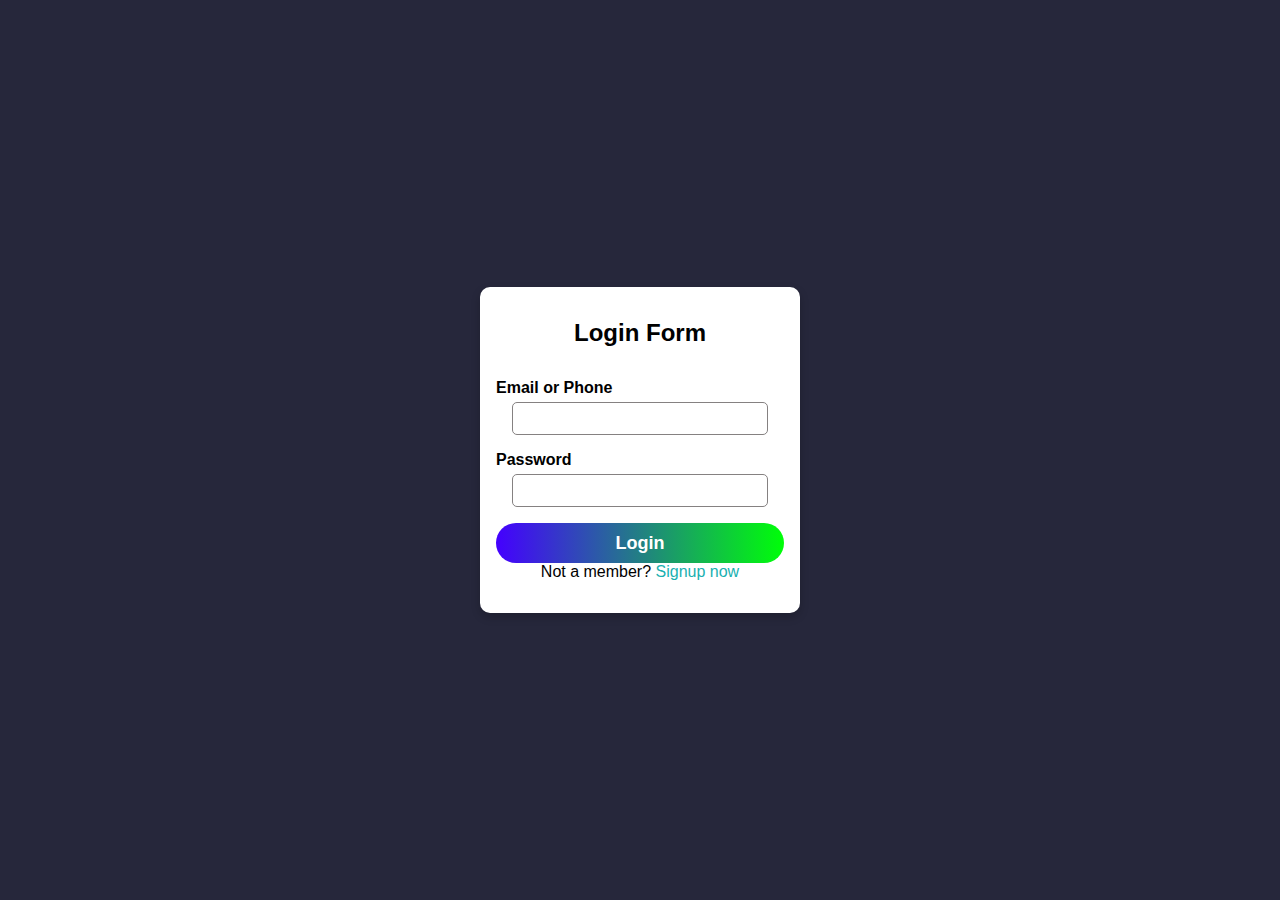
<file: index.html>
<!DOCTYPE html>
<html lang="en">

<head>
    <meta charset="UTF-8">
    <meta http-equiv="X-UA-Compatible" content="IE=edge">
    <meta name="viewport" content="width=device-width, initial-scale=1.0">
    <title>Login Form</title>
    <link rel="stylesheet" href="styles.css">
</head>

<body>

    <section class="container">
        <h2>Login Form</h2>
        <form action="" class="form">
            <label for="userId"><span>Email or Phone</span></label>
            <input type="text" name="username" id="userId" required>

            <label for="password"><span>Password</span></label>
            <input type="password" name="password" id="password" required>

            <!-- Error message -->
            <p id="error-message" class="error-message"></p>

            <button type="submit">Login</button>
        </form>

        <p class="newUser">
            Not a member? <span>Signup now</span>
        </p>
    </section>

    <script src="script.js"></script>

</body>
</html>
</file>
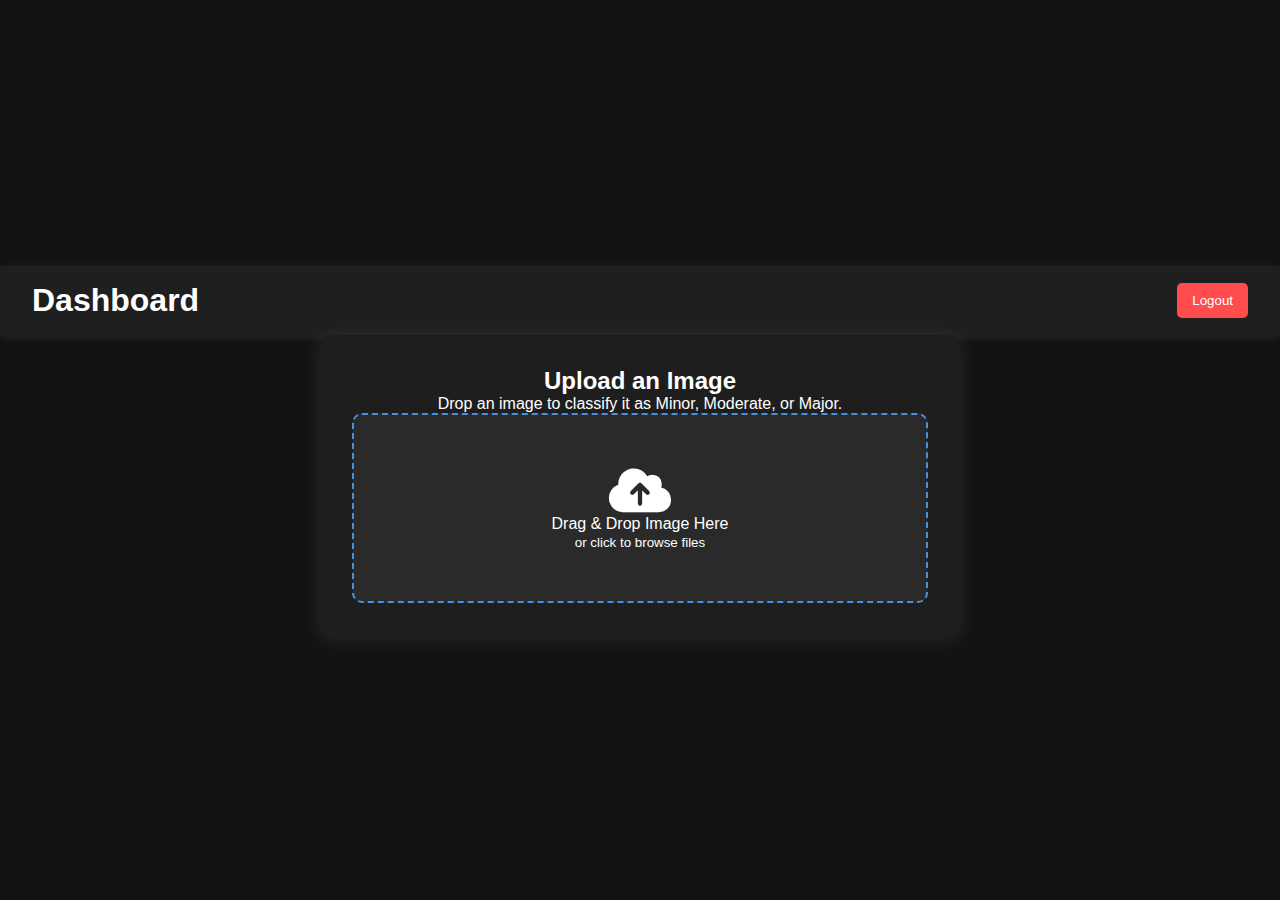
<file: dashboard.html>
<!DOCTYPE html>
<html lang="en">
<head>
    <meta charset="UTF-8">
    <meta name="viewport" content="width=device-width, initial-scale=1.0">
    <title>Dashboard</title>
    <link rel="stylesheet" href="https://cdnjs.cloudflare.com/ajax/libs/font-awesome/6.0.0/css/all.min.css">
    <style>
        * {
            margin: 0;
            padding: 0;
            box-sizing: border-box;
            font-family: 'Poppins', sans-serif;
        }
        
        body {
            background-color: #121212;
            color: #fff;
            display: flex;
            flex-direction: column;
            align-items: center;
            justify-content: center;
            height: 100vh;
        }
        
        .navbar {
            width: 100%;
            display: flex;
            justify-content: space-between;
            align-items: center;
            padding: 1rem 2rem;
            background-color: #1f1f1f;
            box-shadow: 0 2px 10px rgba(255, 255, 255, 0.1);
        }
        
        #logout {
            background: #ff4c4c;
            color: white;
            padding: 10px 15px;
            border: none;
            border-radius: 5px;
            cursor: pointer;
            transition: 0.3s;
        }
        
        #logout:hover {
            background: #ff1c1c;
        }
        
        .container {
            width: 50%;
            text-align: center;
            background: #1e1e1e;
            padding: 2rem;
            border-radius: 10px;
            box-shadow: 0 4px 20px rgba(255, 255, 255, 0.1);
        }
        
        .dropbox {
            border: 2px dashed #4a90e2;
            padding: 50px;
            cursor: pointer;
            background: #2a2a2a;
            border-radius: 10px;
            transition: 0.3s;
        }
        
        .dropbox:hover {
            background: #3a3a3a;
        }
        
        .classification-result {
            margin-top: 20px;
            padding: 15px;
            border-radius: 5px;
            font-weight: bold;
            display: none;
        }
        
        .minor { background-color: #2ecc71; }
        .moderate { background-color: #f39c12; }
        .major { background-color: #e74c3c; }
    </style>
</head>
<body>

    <nav class="navbar">
        <h1>Dashboard</h1>
        <button id="logout">Logout</button>
    </nav>

    <div class="container">
        <h2>Upload an Image</h2>
        <p>Drop an image to classify it as Minor, Moderate, or Major.</p>
        
        <div class="dropbox" id="dropbox">
            <i class="fas fa-cloud-upload-alt" style="font-size: 50px;"></i>
            <p>Drag & Drop Image Here</p>
            <small>or click to browse files</small>
        </div>
        <input type="file" id="fileInput" accept="image/*" style="display: none;">
        
        <div id="classificationResult" class="classification-result"></div>
    </div>

    <script src="dashboard.js"></script>
</body>
</html>
</file>
<file: styles.css>
/* Reset and global styles */
* {
    margin: 0;
    padding: 0;
    box-sizing: border-box;
    font-family: sans-serif;
}

/* Full-screen layout */
body {
    width: 100%;
    height: 100vh;
    display: flex;
    align-items: center;
    justify-content: center;
    background-color: rgb(38, 39, 59);
}

/* Centered login container */
.container {
    width: 20rem;
    margin: 1rem;
    padding: 2rem 1rem;
    display: flex;
    align-items: center;
    flex-direction: column;
    justify-content: center;
    background-color: #fff;
    border-radius: 10px;
    box-shadow: 0 4px 10px rgba(0, 0, 0, 0.2);
}

/* Title styling */
.container h2 {
    margin-bottom: 2rem;
}

/* Form layout */
.container form {
    display: flex;
    flex-direction: column;
    width: 100%;
    align-items: center;
}

/* Labels */
.container form label {
    width: 100%;
    margin-bottom: 5px;
    font-weight: bold;
}

/* Input fields */
.container form input {
    width: 16rem;
    outline: none;
    padding: 8px 10px;
    margin-bottom: 1rem;
    border: 1px solid rgb(133, 129, 129);
    border-radius: 5px;
}

/* Button styling */
button {
    border: none;
    color: #fff;
    font-size: 18px;
    padding: 0.6rem;
    cursor: pointer;
    font-weight: bold;
    border-radius: 25px;
    width: 100%;
    background: linear-gradient(to right, rgb(68, 0, 255), rgb(0, 255, 8));
    transition: all 0.3s ease-in-out;
}

/* Button hover effect */
button:hover {
    opacity: 0.8;
    transform: scale(1.05);
}

/* Error message */
.error-message {
    color: red;
    font-size: 14px;
    margin-bottom: 1rem;
    display: none;
}

/* Signup text */
.newUser span {
    color: rgb(25, 176, 176);
    cursor: pointer;
}
</file>
